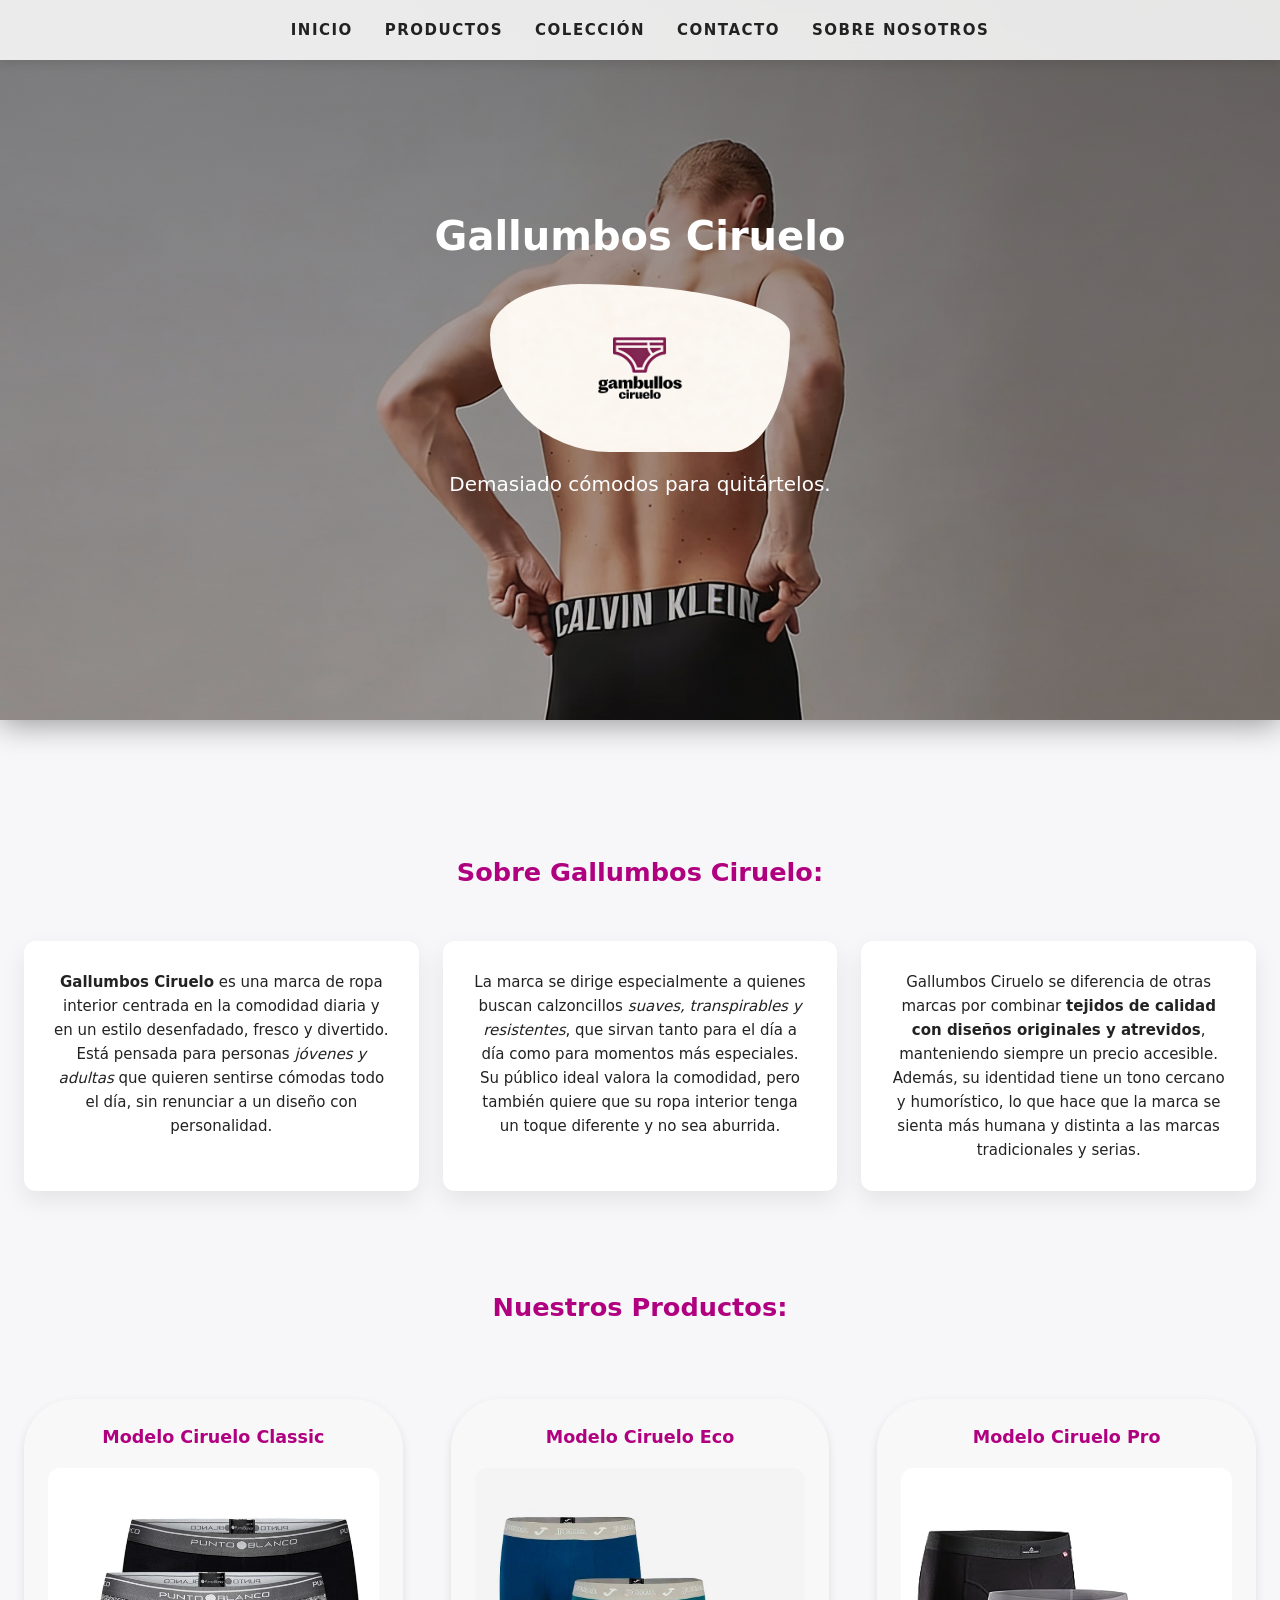
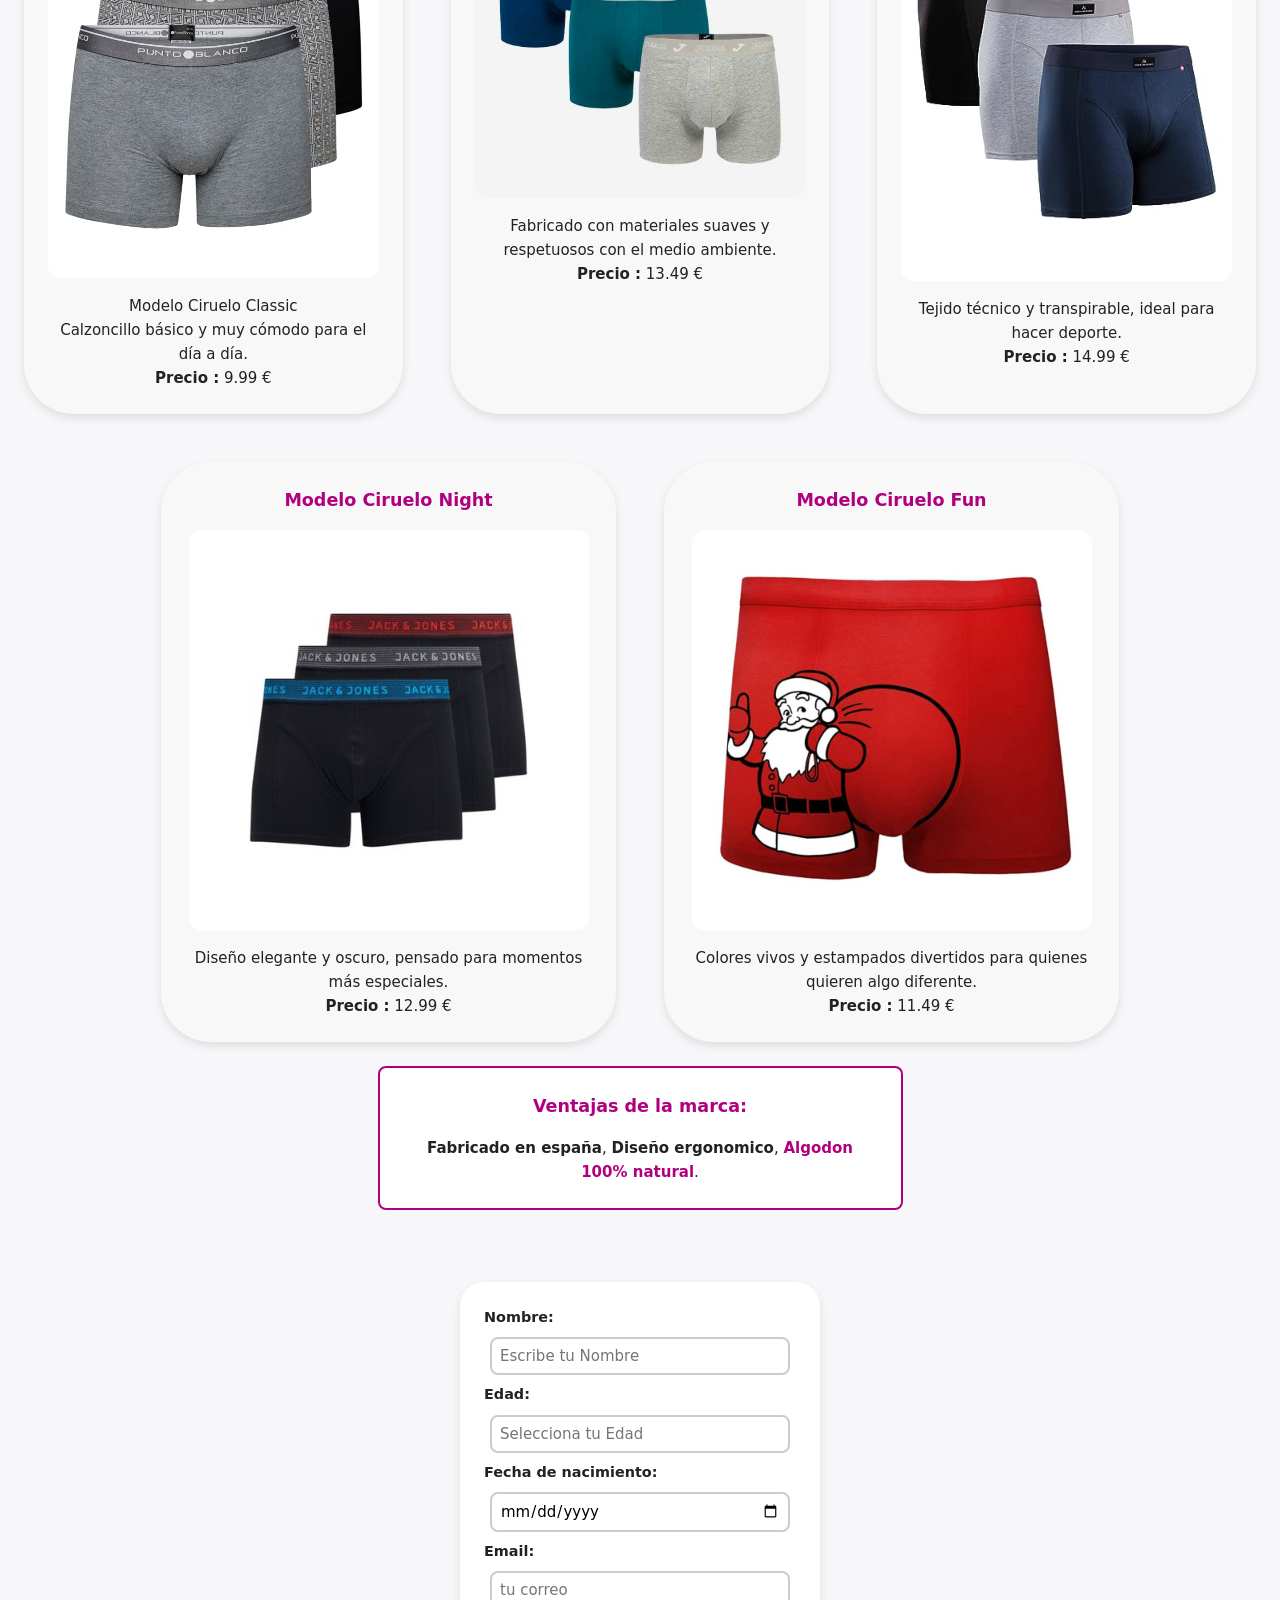
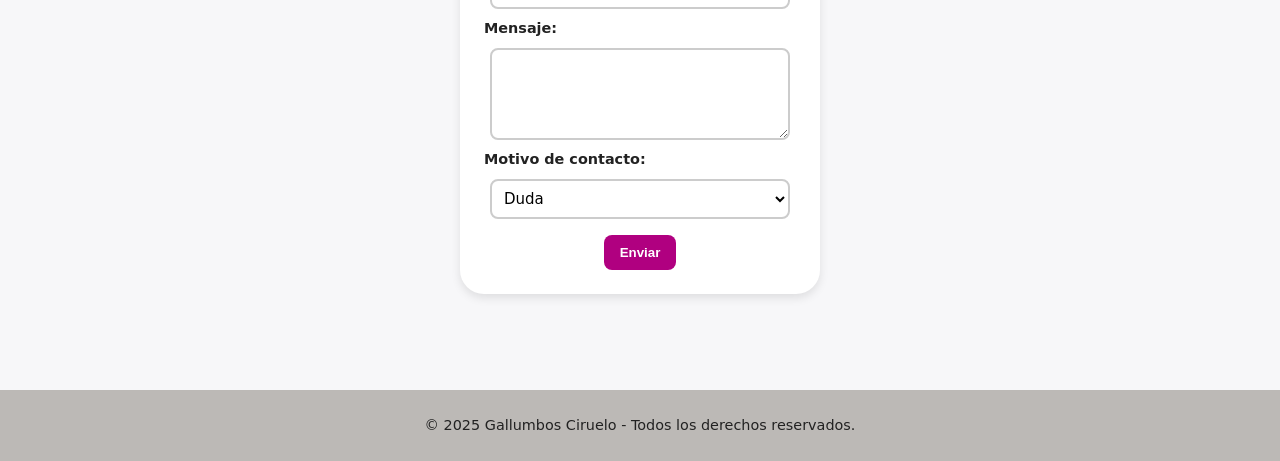
<file: index.html>
<!doctype html>
<html lang="es">
  <head>
    <meta charset="UTF-8" />
    <title>Gallumbos Ciruelo</title>
    <link rel="icon" type="image/png" href="images/Logo.png" />
    <link rel="stylesheet" href="style.css" />
  </head>

  <body>
    <header>
      <h1>Gallumbos Ciruelo</h1>
      <img
        src="images/Logo.png"
        alt="Logo de Gambullos Ciruelo"
        width="500"
        class="Logo"
      />
      <h2>Demasiado cómodos para quitártelos.</h2>
    </header>

    <nav>
      <ul>
        <li><a href="#">Inicio</a></li>
        <li><a href="#">Productos</a></li>
        <li><a href="#">Colección</a></li>
        <li><a href="#">Contacto</a></li>
        <li><a href="#">Sobre nosotros</a></li>
      </ul>
    </nav>
    <main>
      <section class="section-sobre">
        <h2 class="section-title">Sobre Gallumbos Ciruelo:</h2>
        <div class="card">
          <p>
            <strong>Gallumbos Ciruelo</strong> es una marca de ropa interior
            centrada en la comodidad diaria y en un estilo desenfadado, fresco y
            divertido. Está pensada para personas <em>jóvenes y adultas</em> que
            quieren sentirse cómodas todo el día, sin renunciar a un diseño con
            personalidad.
          </p>
        </div>
        <div class="card">
          <p>
            La marca se dirige especialmente a quienes buscan calzoncillos
            <em>suaves, transpirables y resistentes</em>, que sirvan tanto para
            el día a día como para momentos más especiales. Su público ideal
            valora la comodidad, pero también quiere que su ropa interior tenga
            un toque diferente y no sea aburrida.
          </p>
        </div>
        <div class="card">
          <p>
            Gallumbos Ciruelo se diferencia de otras marcas por combinar
            <strong
              >tejidos de calidad con diseños originales y atrevidos</strong
            >, manteniendo siempre un precio accesible. Además, su identidad
            tiene un tono cercano y humorístico, lo que hace que la marca se
            sienta más humana y distinta a las marcas tradicionales y serias.
          </p>
        </div>
      </section>
      <section class="section-producto">
        <h2 class="section-title">Nuestros Productos:</h2>
        <article class="producto">
          <h3>Modelo Ciruelo Classic</h3>
          <figure>
            <img
              src="images/ciruelo classic.jpg"
              alt="Modelo Ciruelo Classic"
              width="400"
            />
            <figcaption>Modelo Ciruelo Classic</figcaption>
          </figure>

          <p>Calzoncillo básico y muy cómodo para el día a día.</p>
          <p><strong>Precio :</strong> 9.99 €</p>
        </article>
        <article class="producto">
          <h3>Modelo Ciruelo Eco</h3>
          <img
            src="images/ciruelo eco.jpg"
            width="400"
            alt="Modelo Ciruelo Eco"
          />
          <p>
            Fabricado con materiales suaves y respetuosos con el medio ambiente.
          </p>
          <p><strong>Precio :</strong> 13.49 €</p>
        </article>
        <article class="producto">
          <h3>Modelo Ciruelo Pro</h3>
          <img
            src="images/ciruelo pro.jpg"
            width="400"
            alt="Modelo Ciruelo Pro"
          />
          <p>Tejido técnico y transpirable, ideal para hacer deporte.</p>
          <p><strong>Precio :</strong> 14.99 €</p>
        </article>
        <article class="producto">
          <h3>Modelo Ciruelo Night</h3>
          <img
            src="images/ciruelo night.jpg"
            width="400"
            alt="Modelo Ciruelo Night"
          />
          <p>Diseño elegante y oscuro, pensado para momentos más especiales.</p>
          <p><strong>Precio :</strong> 12.99 €</p>
        </article>
        <article class="producto">
          <h3>Modelo Ciruelo Fun</h3>
          <img
            src="images/ciruelo fun.jpg"
            width="400"
            alt="Modelo Ciruelo Fun"
          />
          <p>
            Colores vivos y estampados divertidos para quienes quieren algo
            diferente.
          </p>
          <p><strong>Precio :</strong> 11.49 €</p>
        </article>
      </section>
      <section class="section-destacada">
        <h3>Ventajas de la marca:</h3>
        <p>
          <strong>Fabricado en españa</strong>,
          <strong>Diseño ergonomico</strong>,
          <strong><span class="destacado">Algodon 100% natural</span></strong
          >.
        </p>
      </section>
      <section class="section-contacto">
        <div class="form-box">
          <form>
            <label for="nombre">Nombre:</label>
            <input
              id="nombre"
              name="nombre"
              type="text"
              placeholder="Escribe tu Nombre"
              required
            />

            <label for="edad">Edad:</label>
            <input
              id="edad"
              name="edad"
              type="number"
              placeholder="Selecciona tu Edad"
              required
            />

            <label for="fecha">Fecha de nacimiento:</label>
            <input id="fecha" name="fecha" type="date" />

            <label for="email">Email:</label>
            <input
              id="email"
              name="email"
              type="email"
              placeholder="tu correo"
              required
            />

            <label for="mensaje">Mensaje:</label>
            <textarea id="mensaje" name="mensaje" rows="4"></textarea>

            <label for="motivo">Motivo de contacto:</label>
            <select id="motivo" name="motivo" required>
              <option value="duda">Duda</option>
              <option value="pedido">Pedido</option>
              <option value="otros">Otros</option>
            </select>

            <button type="submit">Enviar</button>
          </form>
        </div>
      </section>
    </main>
    <footer>
      &copy; 2025 Gallumbos Ciruelo - Todos los derechos reservados.
    </footer>
  </body>
</html>
</file>
<file: style.css>
/* ── Variables ── */
:root {
  --primary: #b00080;
  --primary-light: rgba(176, 0, 128, 0.15);
  --bg: #f7f7f9;
  --surface: #f8f8f8;
  --white: #fff;
  --text: #222;
  --muted: #bcb9b6;
  --nav-hover: #949291;
  --border: #ccc;

  --shadow-sm: 0 4px 10px rgba(0, 0, 0, 0.1);
  --shadow-md: 0 10px 25px rgba(0, 0, 0, 0.08);
  --shadow-lg: 0 4px 30px rgba(0, 0, 0, 0.4);

  --radius-sm: 8px;
  --radius-md: 12px;
  --radius-lg: 24px;
  --radius-xl: 50px;

  --space-xs: 8px;
  --space-sm: 16px;
  --space-md: 24px;
  --space-lg: 48px;

  --nav-height: 60px;
  --transition: 0.2s ease;
}

/* ── Reset & base ── */
* {
  margin: 0;
  padding: 0;
  box-sizing: border-box;
}

html {
  height: 100%;
  scroll-behavior: smooth;
}

body {
  font-family: "Inter", system-ui, -apple-system, BlinkMacSystemFont, "Segoe UI",
    Roboto, Oxygen, Ubuntu, Cantarell, "Open Sans", "Helvetica Neue", sans-serif;
  font-weight: normal;
  line-height: 1.6;
  font-size: 15px;
  background-color: var(--bg);
  color: var(--text);
}

img {
  max-width: 100%;
  height: auto;
  display: block;
}

main {
  padding-top: var(--nav-height);
}

/* ── Typographie ── */
.section-title {
  text-align: center;
  padding: var(--space-md);
  font-size: 1.6rem;
  color: var(--primary);
  width: 100%;
}

/* ── Header ── */
header {
  position: relative;
  min-height: 80vh;
  background-image: url("images/heade photo.png");
  background-repeat: no-repeat;
  background-position: bottom;
  background-size: cover;
  background-attachment: fixed;
  display: flex;
  flex-direction: column;
  justify-content: center;
  align-items: center;
  text-align: center;
  padding: 0 var(--space-sm);
  color: var(--white);
  box-shadow: var(--shadow-lg);
}

header::before {
  content: "";
  position: absolute;
  inset: 0;
  background: linear-gradient(
    to bottom,
    rgba(0, 0, 0, 0.45),
    rgba(0, 0, 0, 0.2)
  );
}

header > * {
  position: relative;
  z-index: 1;
}

header h1 {
  font-size: 2.5rem;
  margin-bottom: var(--space-sm);
}

header h2 {
  font-size: 1.25rem;
  font-weight: normal;
  padding: var(--space-sm);
  color: var(--white);
}

header img {
  border-radius: 30% 70% 20% 40% / 30% 30% 70% 70%;
  max-width: 300px;
}

/* ── Nav ── */
nav {
  height: var(--nav-height);
  display: flex;
  justify-content: center;
  align-items: center;
  position: fixed;
  top: 0;
  left: 0;
  right: 0;
  z-index: 100;
  background: rgba(255, 255, 255, 0.85);
  box-shadow: var(--shadow-sm);
  backdrop-filter: blur(10px);
}

nav ul {
  list-style: none;
  display: flex;
  flex-wrap: wrap;
  justify-content: center;
  gap: var(--space-sm);
  padding: 0 var(--space-xs);
}

nav a {
  text-decoration: none;
  color: var(--text);
  font-weight: bold;
  text-transform: uppercase;
  letter-spacing: 0.1em;
  padding: 4px 8px;
  border-radius: 15px;
  transition: background-color var(--transition);
}

nav a:hover,
nav a:focus-visible {
  background-color: var(--nav-hover);
  outline: none;
}

/* ── Section sobre ── */
.section-sobre {
  display: grid;
  grid-template-columns: repeat(3, 1fr);
  gap: var(--space-md);
  padding: var(--space-md);
  margin-top: var(--space-md);
  text-align: center;
  width: 100%;
}

.section-sobre .section-title {
  grid-column: 1 / -1;
}

.card {
  background: var(--white);
  border-radius: var(--radius-md);
  padding: 1.8rem;
  box-shadow: var(--shadow-md);
}

/* ── Section productos ── */
.section-producto {
  display: flex;
  flex-wrap: wrap;
  justify-content: center;
  margin-top: var(--space-lg);
  gap: var(--space-lg);
  padding: 0 var(--space-md);
}

.section-producto .section-title {
  flex-basis: 100%;
}

.producto {
  max-width: 455px;
  flex: 1 1 300px;
  background-color: var(--surface);
  border-radius: var(--radius-xl);
  padding: var(--space-md);
  box-shadow: var(--shadow-sm);
  text-align: center;
  transition: transform var(--transition), box-shadow var(--transition);
}

.producto:hover {
  transform: translateY(-4px);
  box-shadow: 0 8px 16px rgba(0, 0, 0, 0.15);
}

.producto h3 {
  margin-bottom: var(--space-sm);
  color: var(--primary);
}

.producto img {
  margin: 0 auto var(--space-sm);
  border-radius: var(--radius-md);
}

/* ── Section destacada ── */
.section-destacada {
  max-width: 525px;
  margin: var(--space-md) auto;
  padding: var(--space-md);
  border: 2px solid var(--primary);
  background-color: var(--white);
  border-radius: var(--radius-sm);
  text-align: center;
}

.section-destacada h3 {
  margin-bottom: var(--space-sm);
  color: var(--primary);
}

/* ── Section contacto ── */
.section-contacto {
  padding: var(--space-md);
}

.section-contacto form {
  display: flex;
  flex-direction: column;
  align-items: center;
  gap: var(--space-xs);
}

.section-contacto label {
  align-self: flex-start;
  width: 100%;
  max-width: 300px;
  font-weight: 600;
  font-size: 0.9rem;
}

.section-contacto button {
  padding: 10px var(--space-sm);
  margin-top: var(--space-xs);
  border-radius: var(--radius-sm);
  border: none;
  background-color: var(--primary);
  color: var(--white);
  font-weight: bold;
  cursor: pointer;
  transition: background-color var(--transition);
}

.section-contacto button:hover {
  background-color: var(--muted);
}

.section-contacto button:focus-visible {
  outline: 2px solid var(--primary);
  outline-offset: 2px;
}

.section-contacto input,
.section-contacto textarea,
.section-contacto select {
  width: 100%;
  max-width: 300px;
  padding: var(--space-xs);
  border-radius: var(--radius-sm);
  border: 2px solid var(--border);
  background-color: var(--white);
  font-family: inherit;
  font-size: inherit;
  transition: border-color var(--transition), box-shadow var(--transition);
}

.section-contacto input:focus,
.section-contacto textarea:focus,
.section-contacto select:focus {
  outline: none;
  border-color: var(--primary);
  box-shadow: 0 0 0 3px var(--primary-light);
}

.form-box {
  max-width: 360px;
  margin: var(--space-md) auto;
  padding: var(--space-md);
  border-radius: var(--radius-lg);
  box-shadow: var(--shadow-sm);
  background-color: var(--white);
}

/* ── Utilitaires ── */
.destacado {
  color: var(--primary);
  font-weight: bold;
}

/* ── Footer ── */
footer {
  background-color: var(--muted);
  text-align: center;
  padding: var(--space-md);
  margin-top: var(--space-lg);
  font-size: 0.9rem;
}

/* ── Responsive ── */
@media (max-width: 1024px) {
  .section-sobre {
    grid-template-columns: repeat(2, 1fr);
  }

  .section-sobre .card:last-child {
    grid-column: 1 / -1;
    max-width: 480px;
    margin-inline: auto;
  }
}

@media (max-width: 768px) {
  .section-sobre {
    grid-template-columns: 1fr;
  }

  .section-sobre .card:last-child {
    grid-column: auto;
    max-width: none;
    margin-inline: 0;
  }
  header {
    min-height: 60vh;
    background-attachment: scroll;
  }

  header h1 {
    font-size: 1.8rem;
  }

  nav ul {
    gap: var(--space-xs);
  }

  nav a {
    font-size: 0.75rem;
    letter-spacing: 0.05em;
  }

  .section-producto {
    gap: var(--space-md);
  }
}
</file>
